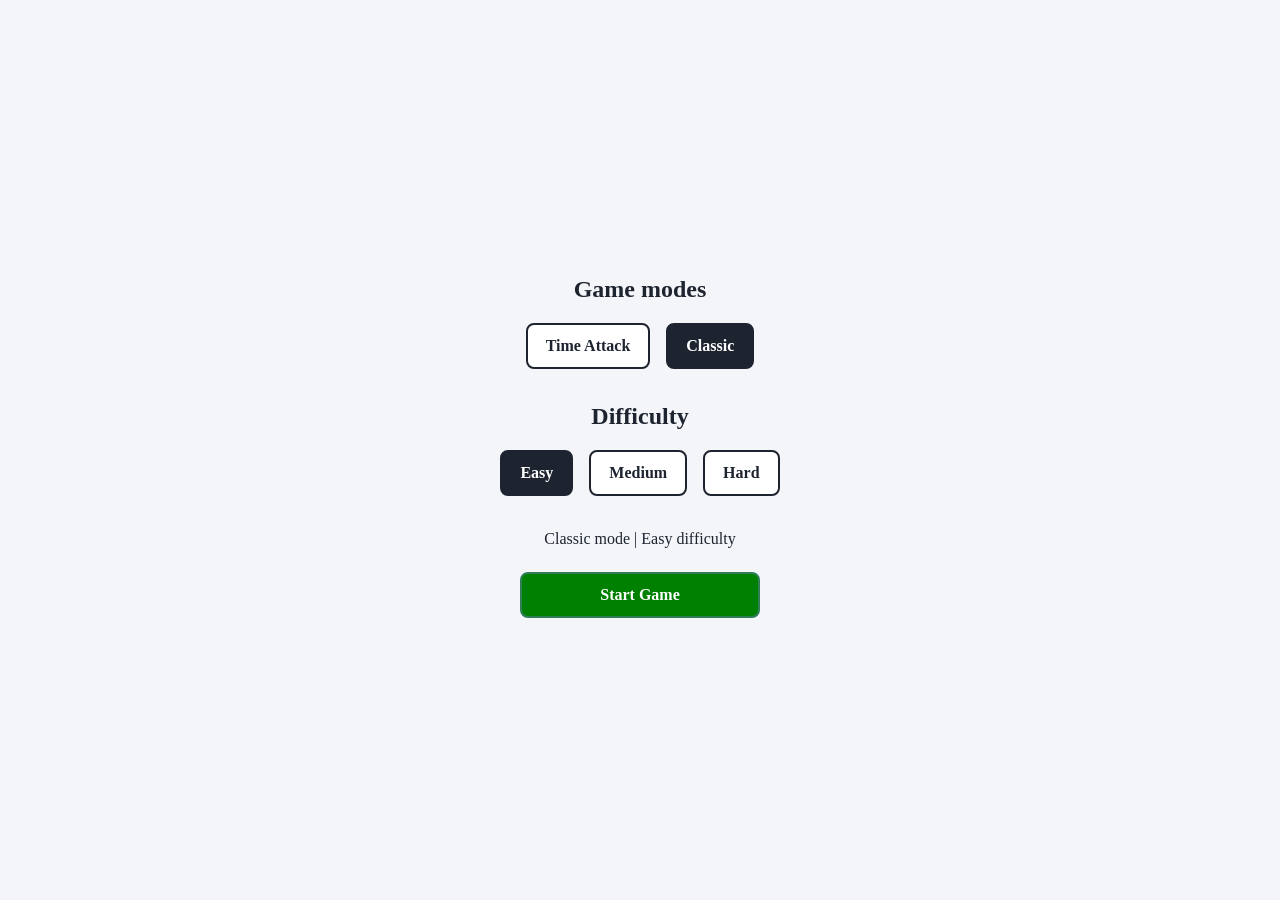
<file: index.html>
<!DOCTYPE html>
<html lang="en">
<head>
    <meta charset="UTF-8">
    <meta name="viewport" content="width=device-width, initial-scale=1.0">
    <title>Rock Paper Scissors</title>
</head>
<body>
    <script>
        window.location.href = "html/gamesettings.html";
    </script>
    <a href="html/gamesettings.html">Start Rock Paper Scissors</a>
</body>
</html>
</file>
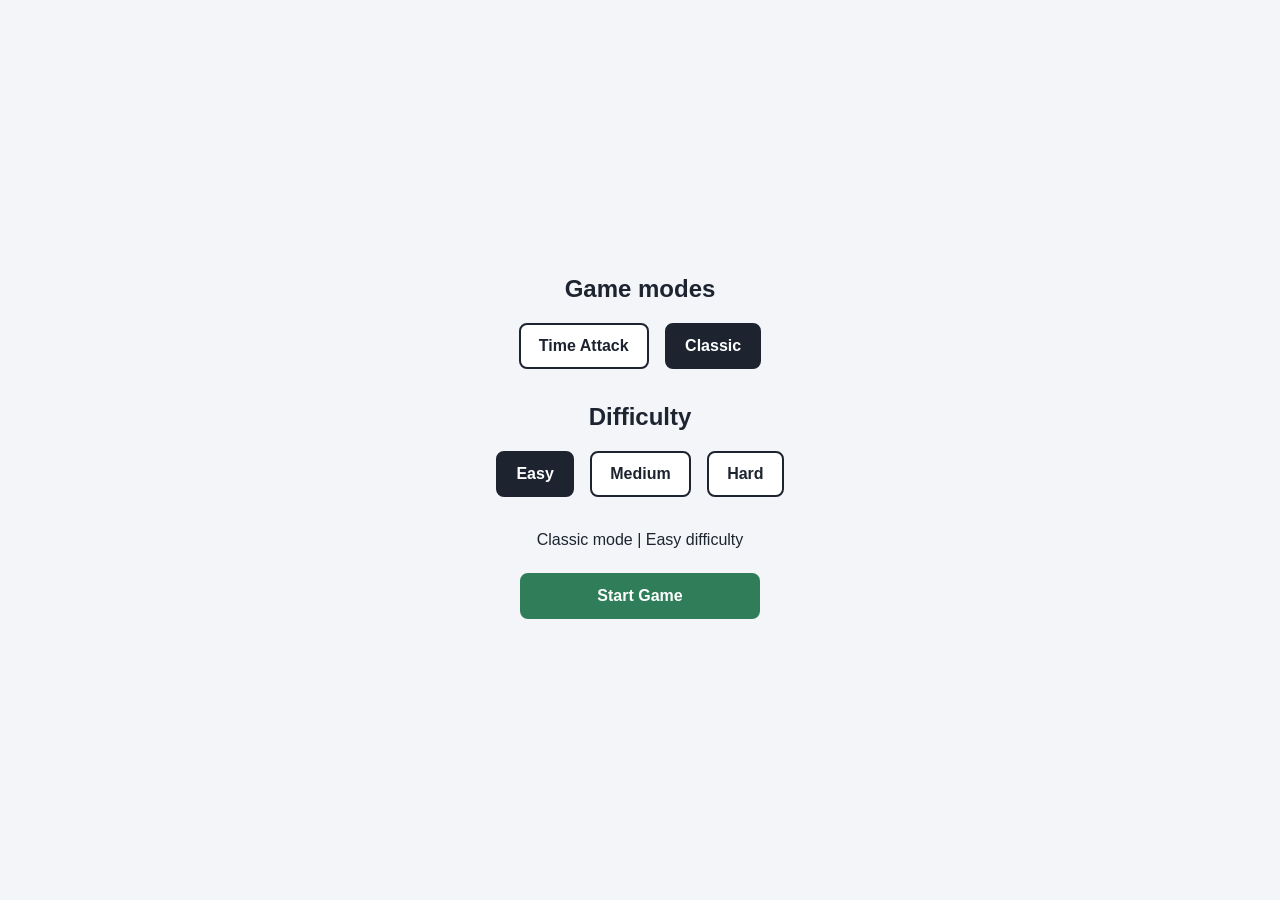
<file: gamesettings.html>
<!DOCTYPE html>
<html lang="en">
<head>
    <meta charset="UTF-8">
    <meta name="viewport" content="width=device-width, initial-scale=1.0">
    <!-- <link rel="stylesheet" href="gamesettings.css"> -->
    <link rel="stylesheet" href="gamesettings.css">
    <title>Document</title>
</head>
<body>
    <div id="game-modes">
        <h2>Game modes</h2>
        <button id="time-attack">Time Attack</button>
        <button id="classic">Classic</button>
    </div>

    <div id="difficulty">
        <h2>Difficulty</h2>
        <button id="easyBtn">Easy</button>
        <button id="mediumBtn">Medium</button>
        <button id="hardBtn">Hard</button>
    </div>

    <div id="start-section">
        <p id="selected-settings">Classic mode | Easy difficulty</p>
        <button id="start-game">Start Game</button>
    </div>

    <script src="jscode/main.js" type="module"></script>
</body>
</html>
</file>
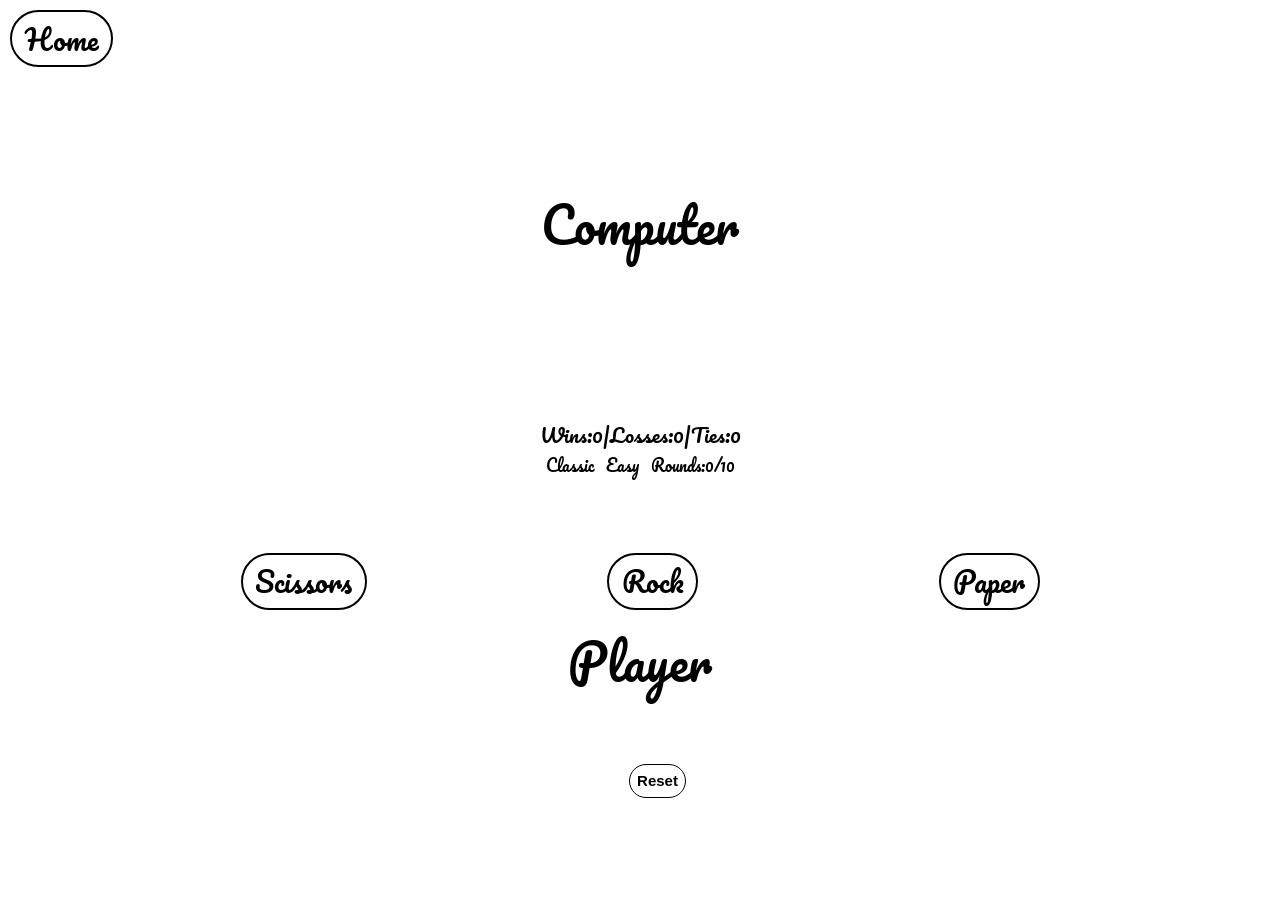
<file: html/game.html>
<!DOCTYPE html>
<html lang="en">
<head>
    <meta charset="UTF-8">
    <meta name="viewport" content="width=device-width, initial-scale=1.0">
    <title>Game</title>
    <link rel="stylesheet" href="../styles/game.css">
    <link rel="preconnect" href="https://fonts.googleapis.com">
    <link rel="preconnect" href="https://fonts.gstatic.com" crossorigin>
    <link href="https://fonts.googleapis.com/css2?family=Pacifico&display=swap" rel="stylesheet">
</head>
<body>
    <button id="home-button" class="btn hover-effect2">Home</button>
    <div id="achievement-banner" class="hidden" aria-live="polite"></div>
    <div id="container">
        <div id="computer-div">
            <p id="computer-choice" class="user greyed">Computer</p>
            <p class="choice hidden" id="comp-rock">🪨</p>
            <p class="choice hidden" id="comp-paper">📄</p>
            <p class="choice hidden" id="comp-scissors">✂️</p>
            <p class="action hidden" id="comp-handrock">👊</p>
            <p class="action hidden" id="comp-handpaper">✋</p>
            <p class="action hidden" id="comp-handscissors">✌️</p>
        </div>
        <div id="win-statistics">
            <p id="winner" ></p>
            <p id="p2">Wins:<span id="wins">0</span>|Losses:<span id="losses">0</span>|Ties:<span id="ties">0</span></p>
            <p id="game-status">
                <span id="mode-label">Classic</span>
                <span id="difficulty-label">Easy</span>
                <span id="round-limit-label">Rounds:<span id="rounds-played">0</span>/<span id="round-limit-total">10</span></span>
                <span id="timer-label" class="hidden">Time:<span id="time-left">30</span>s</span>
            </p>
        </div>
        <div id="player-div">
            <div id="player-choice">
                <button id="scissors-button" name="scissors" class="btn hover-effect1">Scissors</button>
                <button id="rock-button" name="rock" class="btn hover-effect1">Rock</button>
                <button id="paper-button" name="paper" class="btn hover-effect1">Paper</button>
            </div>
            <p class="user greyed" id="selected-option">Player</p>
            <p class="choice hidden" id="player-rock">🪨</p>
            <p class="choice hidden" id="player-paper">📄</p>
            <p class="choice hidden" id="player-scissors">✂️</p>
            <p class="action hidden" id="player-handrock">👊</p>
            <p class="action hidden" id="player-handpaper">✋</p>
            <p class="action hidden" id="player-handscissors">✌️</p>
            <div id="reset-button-container">
                <button id="reset-button" class="hover-effect1">Reset</button>
            </div>
        </div>
    </div>

    <script src="../jscode/game.js" type="module"></script>
</body>
</html>
</file>
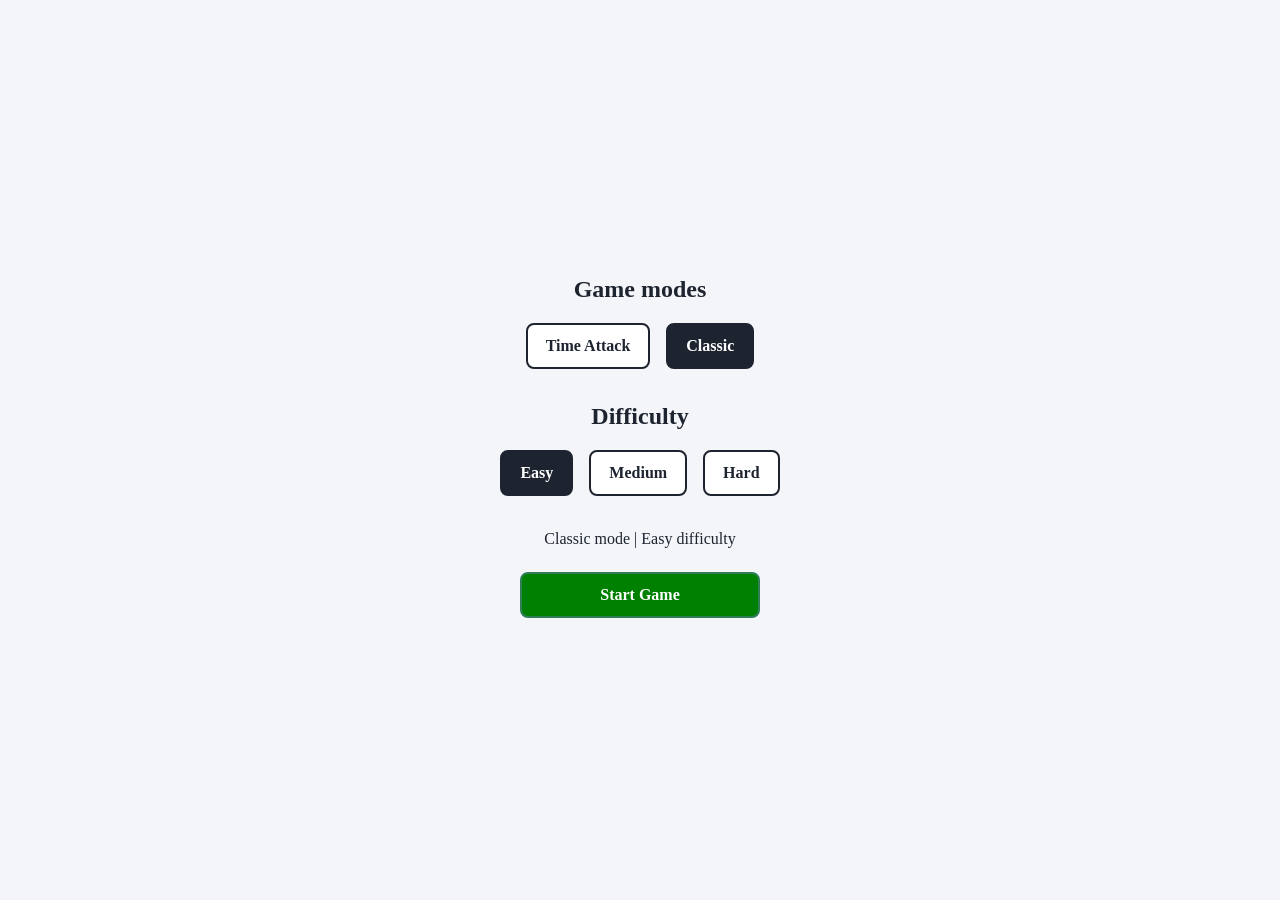
<file: html/gamesettings.html>
<!DOCTYPE html>
<html lang="en">
<head>
    <meta charset="UTF-8">
    <meta name="viewport" content="width=device-width, initial-scale=1.0">
    <link rel="stylesheet" href="../styles/gamesettings.css">
    <title>Document</title>
</head>
<body>
    <div id="game-modes">
        <h2>Game modes</h2>
        <button id="time-attack">Time Attack</button>
        <button id="classic">Classic</button>
    </div>

    <div id="difficulty">
        <h2>Difficulty</h2>
        <button id="easyBtn">Easy</button>
        <button id="mediumBtn">Medium</button>
        <button id="hardBtn">Hard</button>
    </div>

    <div id="start-section">
        <p id="selected-settings">Classic mode | Easy difficulty</p>
        <button id="start-game">Start Game</button>
    </div>

    <script src="../jscode/main.js" type="module"></script>
</body>
</html>
</file>
<file: gamesettings.css>
body {
    min-height: 100vh;
    margin: 0;
    display: flex;
    flex-direction: column;
    align-items: center;
    justify-content: center;
    gap: 28px;
    font-family: Arial, sans-serif;
    background: #f3f5f8;
    color: #1d2430;
}

#game-modes,
#difficulty,
#start-section {
    width: min(520px, calc(100% - 32px));
    text-align: center;
}

h2 {
    margin: 0 0 14px;
}

button {
    margin: 6px;
    padding: 12px 18px;
    border: 2px solid #1d2430;
    border-radius: 8px;
    background: #ffffff;
    color: #1d2430;
    cursor: pointer;
    font-size: 1rem;
    font-weight: 700;
}

button:hover,
button.selected {
    background: #1d2430;
    color: #ffffff;
}

#selected-settings {
    min-height: 24px;
    margin: 0 0 12px;
}

#start-game {
    width: min(240px, 100%);
    background: #2f7d59;
    border-color: #2f7d59;
    color: #ffffff;
}
</file>
<file: styles/game.css>
body,html,#container{
    font-family: "Pacifico",cursive;
    font-size: 25px;
    font-style: normal;
    height: 100%;
}

body,html,#container,#computer-div,#player-div,#win-statistics{
    display: flex;
    justify-content: center;
    align-items: center;
}

body,html,#container,#computer-div,#player-div{
    width: 100%;
}

body,html,#win-statistics p{
    margin: 0;
}

body{
    min-height: 700px;
}

#container{
    flex-direction: column;
    position: relative;
}

#computer-div,#player-div{
    min-height: 200px;
    flex: 1;
}

#win-statistics{
    position: absolute;
    flex-direction: column;
    padding: 1px;
    width: 80%;
    border-radius: 50px; 
    font-size: 20px;
    min-width: 250px
}

#win-statistics p{
    line-height: 30px;
}

#game-status {
    display: flex;
    justify-content: center;
    gap: 12px;
    font-size: 16px;
}

#player-div{
    display: flex;
    flex-direction: column;
}

#player-div p{
    margin: 10px;
}

#player-choice{
    /* min-height: 100px; */
    display:flex;
    justify-content:space-evenly;
    width: 100%;
}

button{
    cursor: pointer;
}

button:disabled {
    cursor: not-allowed;
    opacity: 0.6;
}

.btn{
    transition: 0.2s;
    font-family: "Pacifico",cursive;
    font-size: 30px;
    font-style: normal;
    border-radius: 40px;
    background-color: white;
    border: solid black 2px;
}

.hover-effect1:hover,.hover-effect2:hover{
    transition: 0.2s;
}

.hover-effect1:active,.hover-effect2:active{
    transition: 0.1s;
}

.hover-effect1:hover{
    background-color: aqua !important;
    border-color:rgb(222, 222, 222) !important;
    color: rgb(222, 222, 222) !important;
}

.hover-effect1:active{
    background-color: hotpink;
}

.hover-effect2:hover{
    background-color: lightpink !important;
}

.hover-effect2:active{
    background-color: lightblue !important;
}

#reset-button{
    font-weight: bold;
    font-size: 15px;
    background-color: white;
    border-radius: 25px;
    border: solid black 1px;
    padding: 10px 15px;
    margin-left: 28px;
}

#reset-button-container{
    margin-top: 50px;
    width: 100%;
    display: flex;
    justify-content: center;
}

.active-background{
    color: rgb(222,222,222);
    border-color: rgb(222,222,222) !important;
}

#computer-choice{
    margin: 0;
}

.user{
    font-size: 42px;
}

.action,.choice{
    font-size: 90px
}

.hide-item{
    visibility: hidden;
}

.hidden{
    display:none !important;
}

.fade-out{
    animation-name: fadeOut;
    animation-timing-function: ease-out;
    animation-fill-mode: forwards;
}

.fade-in{
    animation-name: fadeIn;
    animation-timing-function: ease-out;
    animation-fill-mode: forwards;
}

#wins,#losses,#ties{
    display: inline-block;
}

.score-fade-out{
    animation: scoreFadeOut 300ms ease-out forwards;
}

.score-fade-in{
    animation: scoreFadeIn 300ms ease-out forwards;
}

#home-button{
    position: absolute;
    top: 10px;
    left: 10px;
    z-index: 1000;
}

#achievement-banner{
    position: fixed;
    top: 16px;
    left: 50%;
    z-index: 2000;
    width: min(420px, calc(100% - 32px));
    padding: 12px 18px;
    border: 2px solid black;
    border-radius: 8px;
    background: white;
    color: black;
    box-shadow: 0 8px 22px rgba(0, 0, 0, 0.18);
    font-size: 18px;
    text-align: center;
    pointer-events: none;
    opacity: 0;
    transform: translate(-50%, -8px);
}

.achievement-show{
    animation: achievementFadeIn 300ms ease-out forwards;
}

.achievement-hide{
    animation: achievementFadeOut 300ms ease-in forwards;
}

@keyframes fadeOut{
    0%{
        opacity: 1;
    }

    35%{
        opacity: 1;
    }

    100%{
        opacity: 0;
    }
}

@keyframes fadeIn{
    0%{
        opacity: 0;
    }

    100%{
        opacity: 1;
    }
}

@keyframes scoreFadeOut{
    from{
        opacity: 1;
    }

    to{
        opacity: 0;
    }
}

@keyframes scoreFadeIn{
    from{
        opacity: 0;
    }

    to{
        opacity: 1;
    }
}

@keyframes achievementFadeIn{
    from{
        opacity: 0;
        transform: translate(-50%, -8px);
    }

    to{
        opacity: 1;
        transform: translate(-50%, 0);
    }
}

@keyframes achievementFadeOut{
    from{
        opacity: 1;
        transform: translate(-50%, 0);
    }

    to{
        opacity: 0;
        transform: translate(-50%, -8px);
    }
}

@media (min-width: 768px) {

    #reset-button{
        margin-left: 35px;
        font-size: .6rem;
        padding: .3rem;
        border-radius: 1.5rem;
    }

    .btn{
        font-size: 1.1rem;
        border-radius: 2rem;
        padding: .1rem .5rem;
    }

    #selected-option,#computer-choice{
        font-size: 1.9rem;
    }

    #win-statistics{
        font-size: .8rem;
        padding: .1rem;
        border-radius: 1.8rem;
    }

    #win-statistics p{
        line-height: 1.2rem;
    }
}

@media (min-width: 1440px) {
    body{
        min-height: 750px;
    }

    #win-statistics{
        font-size: 1rem;
        padding: 0.1rem;
        border-radius: 2.5rem;
    }

    /* #win-statistics p{
        line-height: 1.5rem;
    } */

    #selected-option,#computer-choice{
        font-size: 2.1rem;
    }

    .btn{
        font-size: 1.2rem;
    }

    #reset-button{
        padding: .3rem;
    }
}
</file>
<file: styles/gamesettings.css>
body {
    min-height: 100vh;
    margin: 0;
    display: flex;
    flex-direction: column;
    align-items: center;
    justify-content: center;
    gap: 28px;
    font-family: "Pacifico",cursive;
    background: #f3f5f8;
    color: #1d2430;
}

#game-modes,
#difficulty,
#start-section {
    width: min(520px, calc(100% - 32px));
    text-align: center;
}

h2 {
    margin: 0 0 14px;
}

button {
    margin: 6px;
    padding: 12px 18px;
    border: 2px solid #1d2430;
    border-radius: 8px;
    background: #ffffff;
    color: #1d2430;
    cursor: pointer;
    font-size: 1rem;
    font-weight: 700;
    font-family: "Pacifico",cursive;
}

button:hover,
button.selected {
    background: #1d2430;
    color: #ffffff;
}

#selected-settings {
    min-height: 24px;
    margin: 0 0 12px;
}

#start-game {
    width: min(240px, 100%);
    background: #008000;
    border-color: #2f7d59;
    color: #ffffff;
}
</file>
